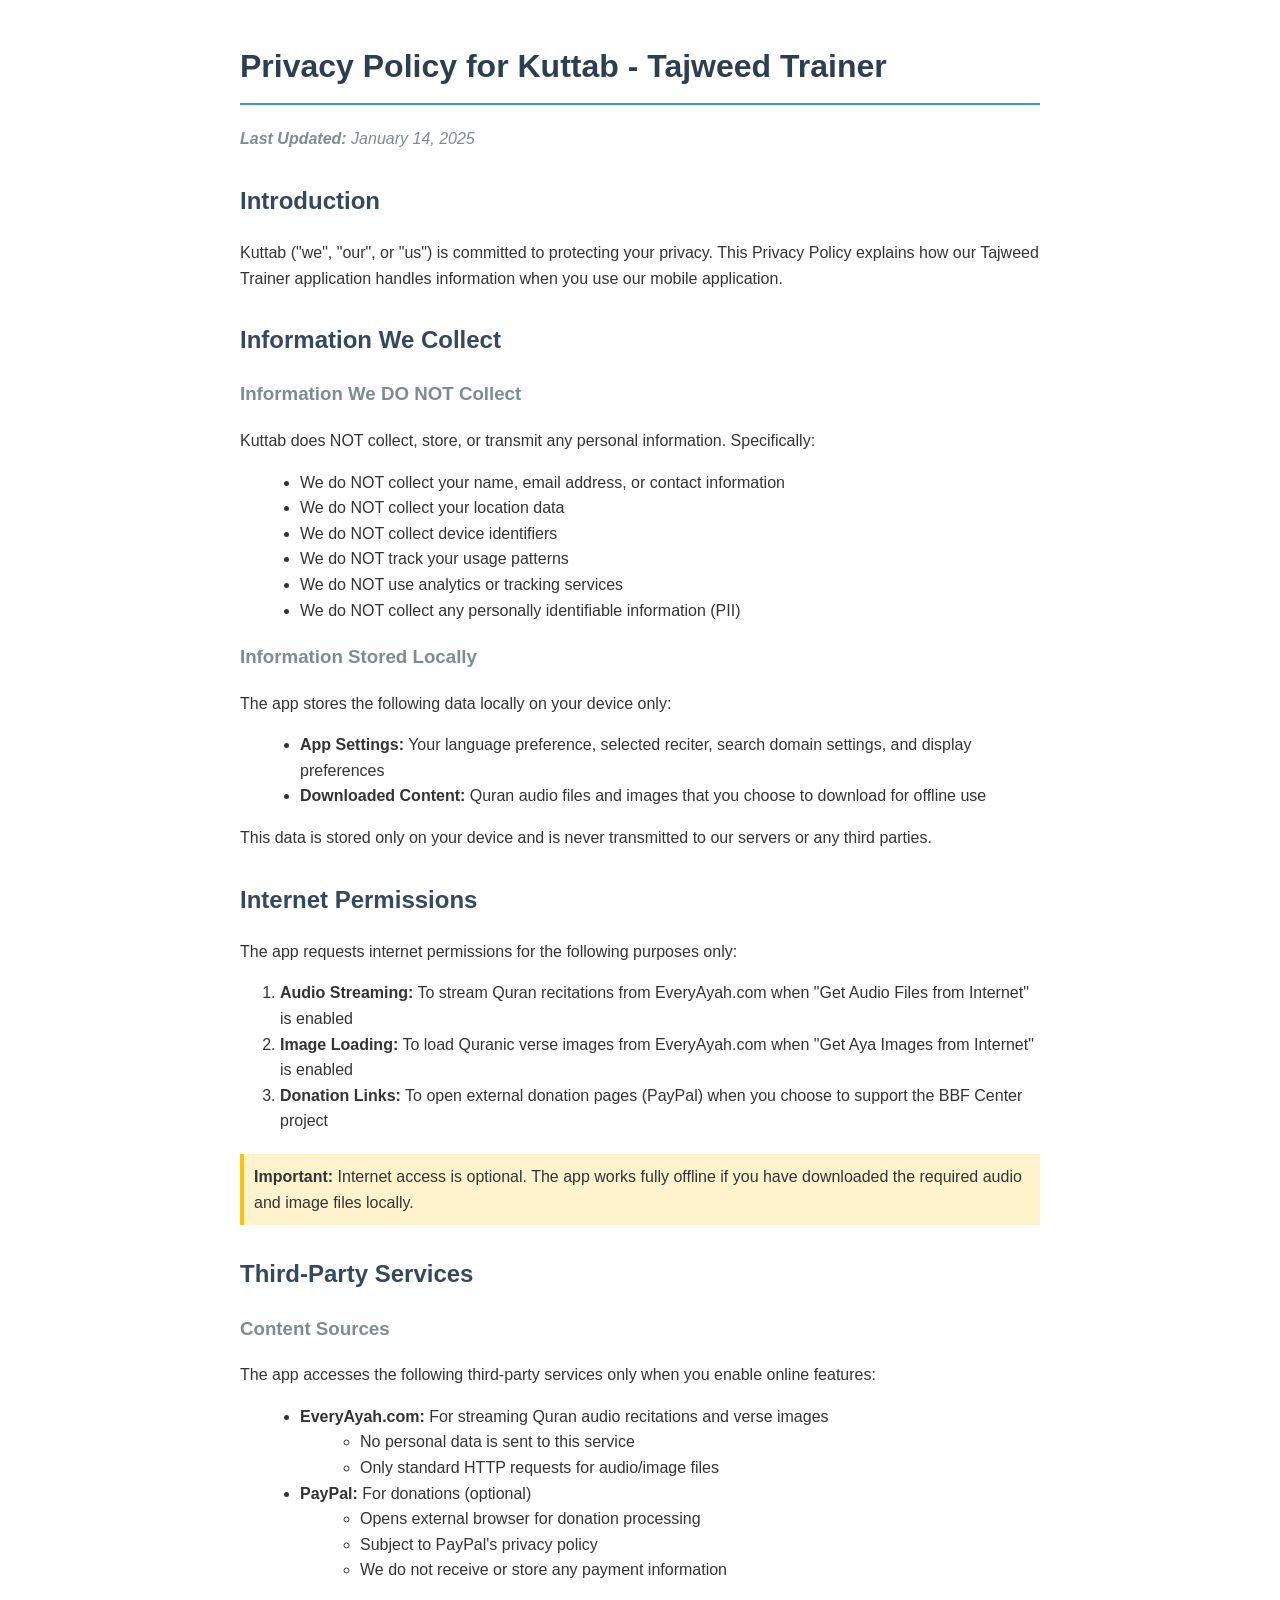
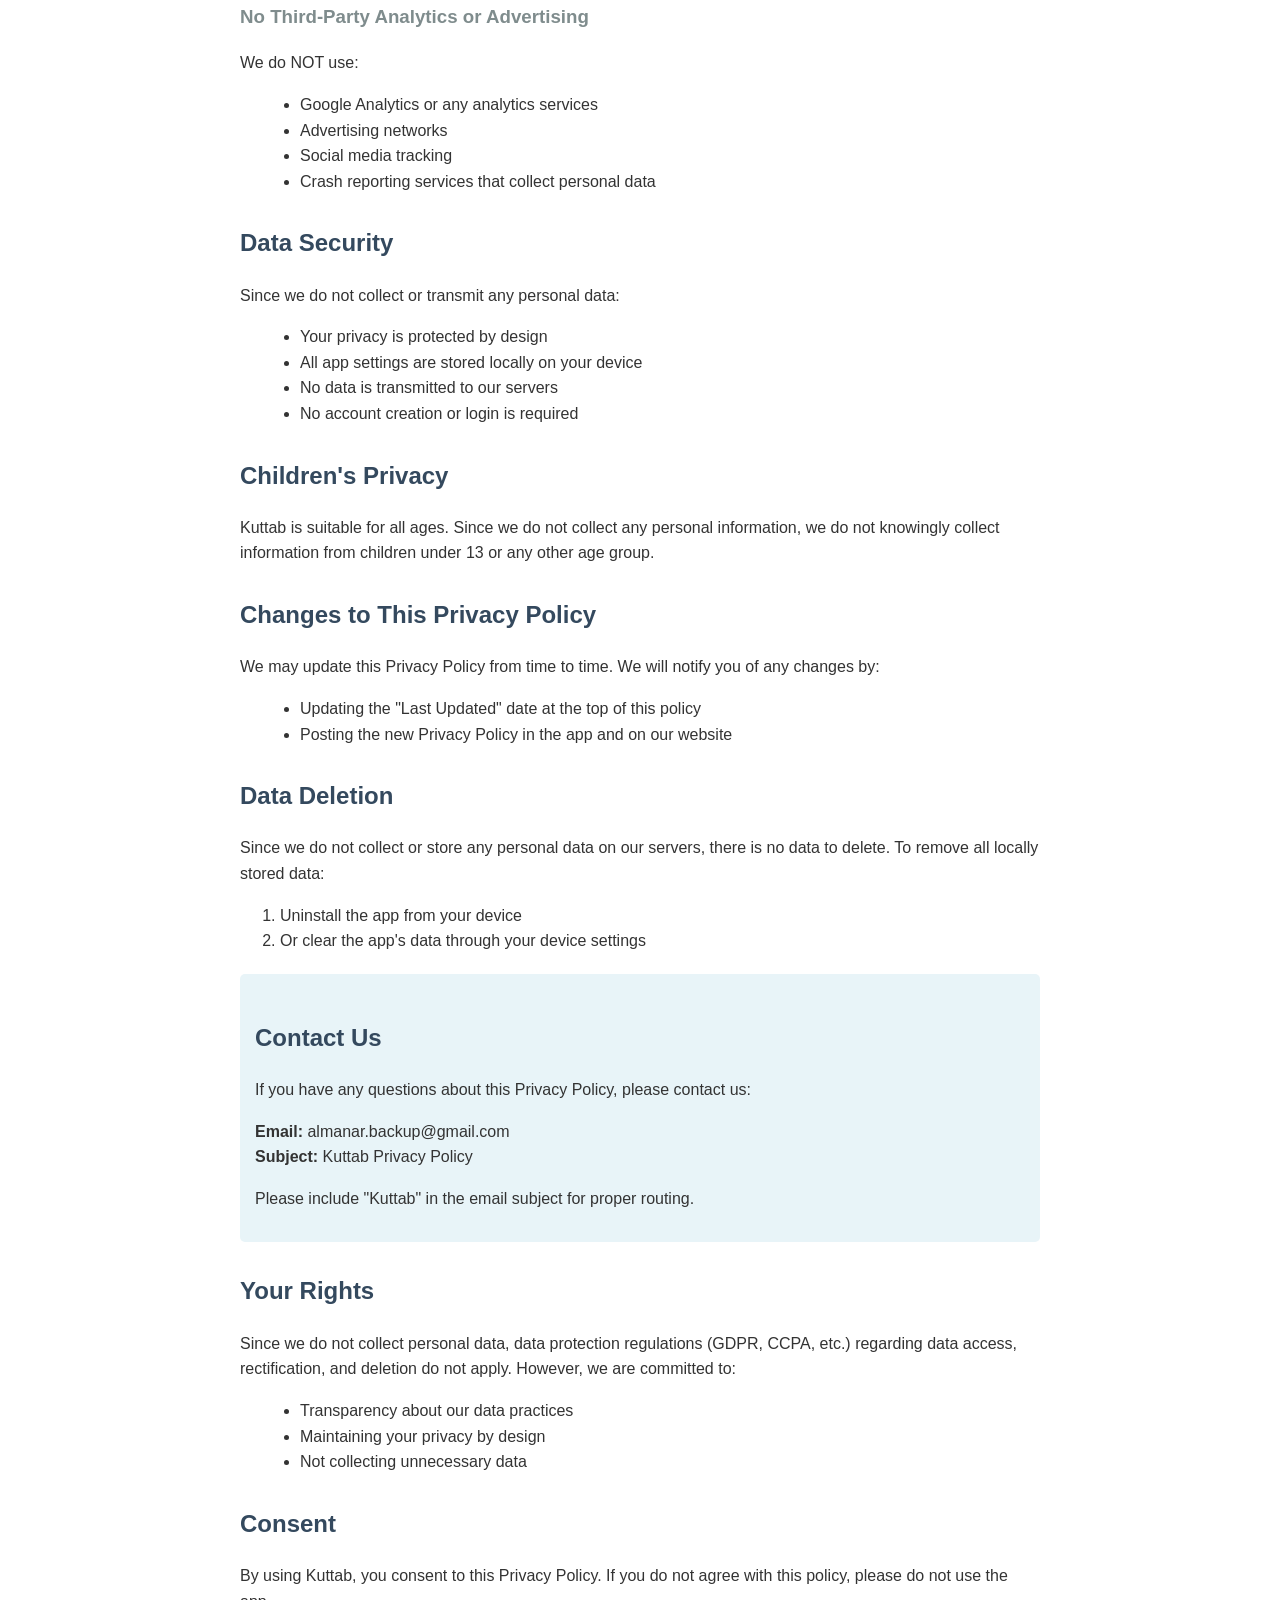
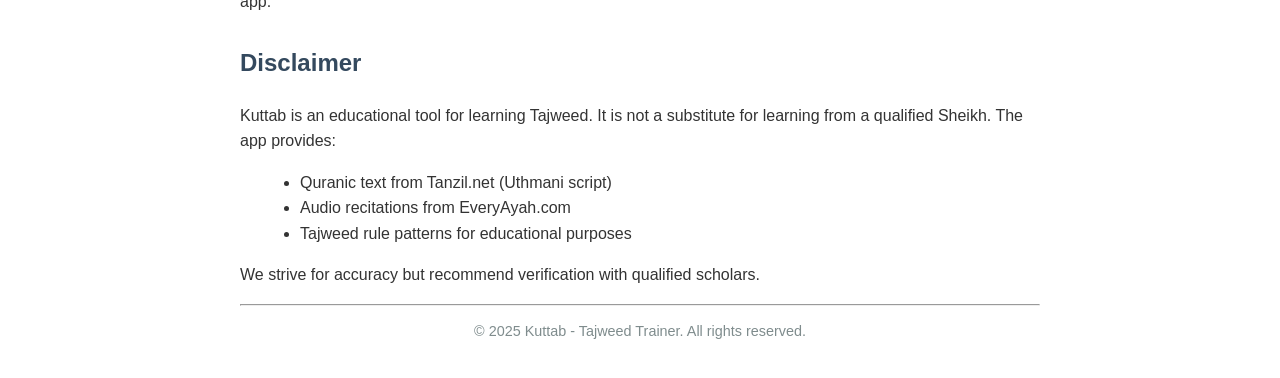
<file: Kuttab.Android/play-store-publishing/legal/privacy-policy.html>
<!DOCTYPE html>
<html lang="en">
<head>
    <meta charset="UTF-8">
    <meta name="viewport" content="width=device-width, initial-scale=1.0">
    <title>Privacy Policy - Kuttab Tajweed Trainer</title>
    <style>
        body {
            font-family: Arial, sans-serif;
            line-height: 1.6;
            max-width: 800px;
            margin: 0 auto;
            padding: 20px;
            color: #333;
        }
        h1 {
            color: #2c3e50;
            border-bottom: 2px solid #3498db;
            padding-bottom: 10px;
        }
        h2 {
            color: #34495e;
            margin-top: 30px;
        }
        h3 {
            color: #7f8c8d;
        }
        .last-updated {
            color: #7f8c8d;
            font-style: italic;
        }
        ul {
            margin-left: 20px;
        }
        .important {
            background-color: #fff3cd;
            border-left: 4px solid #ffc107;
            padding: 10px;
            margin: 20px 0;
        }
        .contact {
            background-color: #e8f4f8;
            padding: 15px;
            border-radius: 5px;
            margin: 20px 0;
        }
    </style>
</head>
<body>
    <h1>Privacy Policy for Kuttab - Tajweed Trainer</h1>
    <p class="last-updated"><strong>Last Updated:</strong> January 14, 2025</p>

    <h2>Introduction</h2>
    <p>Kuttab ("we", "our", or "us") is committed to protecting your privacy. This Privacy Policy explains how our Tajweed Trainer application handles information when you use our mobile application.</p>

    <h2>Information We Collect</h2>
    
    <h3>Information We DO NOT Collect</h3>
    <p>Kuttab does NOT collect, store, or transmit any personal information. Specifically:</p>
    <ul>
        <li>We do NOT collect your name, email address, or contact information</li>
        <li>We do NOT collect your location data</li>
        <li>We do NOT collect device identifiers</li>
        <li>We do NOT track your usage patterns</li>
        <li>We do NOT use analytics or tracking services</li>
        <li>We do NOT collect any personally identifiable information (PII)</li>
    </ul>

    <h3>Information Stored Locally</h3>
    <p>The app stores the following data locally on your device only:</p>
    <ul>
        <li><strong>App Settings:</strong> Your language preference, selected reciter, search domain settings, and display preferences</li>
        <li><strong>Downloaded Content:</strong> Quran audio files and images that you choose to download for offline use</li>
    </ul>
    <p>This data is stored only on your device and is never transmitted to our servers or any third parties.</p>

    <h2>Internet Permissions</h2>
    <p>The app requests internet permissions for the following purposes only:</p>
    <ol>
        <li><strong>Audio Streaming:</strong> To stream Quran recitations from EveryAyah.com when "Get Audio Files from Internet" is enabled</li>
        <li><strong>Image Loading:</strong> To load Quranic verse images from EveryAyah.com when "Get Aya Images from Internet" is enabled</li>
        <li><strong>Donation Links:</strong> To open external donation pages (PayPal) when you choose to support the BBF Center project</li>
    </ol>
    <div class="important">
        <strong>Important:</strong> Internet access is optional. The app works fully offline if you have downloaded the required audio and image files locally.
    </div>

    <h2>Third-Party Services</h2>
    
    <h3>Content Sources</h3>
    <p>The app accesses the following third-party services only when you enable online features:</p>
    <ul>
        <li><strong>EveryAyah.com:</strong> For streaming Quran audio recitations and verse images
            <ul>
                <li>No personal data is sent to this service</li>
                <li>Only standard HTTP requests for audio/image files</li>
            </ul>
        </li>
        <li><strong>PayPal:</strong> For donations (optional)
            <ul>
                <li>Opens external browser for donation processing</li>
                <li>Subject to PayPal's privacy policy</li>
                <li>We do not receive or store any payment information</li>
            </ul>
        </li>
    </ul>

    <h3>No Third-Party Analytics or Advertising</h3>
    <p>We do NOT use:</p>
    <ul>
        <li>Google Analytics or any analytics services</li>
        <li>Advertising networks</li>
        <li>Social media tracking</li>
        <li>Crash reporting services that collect personal data</li>
    </ul>

    <h2>Data Security</h2>
    <p>Since we do not collect or transmit any personal data:</p>
    <ul>
        <li>Your privacy is protected by design</li>
        <li>All app settings are stored locally on your device</li>
        <li>No data is transmitted to our servers</li>
        <li>No account creation or login is required</li>
    </ul>

    <h2>Children's Privacy</h2>
    <p>Kuttab is suitable for all ages. Since we do not collect any personal information, we do not knowingly collect information from children under 13 or any other age group.</p>

    <h2>Changes to This Privacy Policy</h2>
    <p>We may update this Privacy Policy from time to time. We will notify you of any changes by:</p>
    <ul>
        <li>Updating the "Last Updated" date at the top of this policy</li>
        <li>Posting the new Privacy Policy in the app and on our website</li>
    </ul>

    <h2>Data Deletion</h2>
    <p>Since we do not collect or store any personal data on our servers, there is no data to delete. To remove all locally stored data:</p>
    <ol>
        <li>Uninstall the app from your device</li>
        <li>Or clear the app's data through your device settings</li>
    </ol>

    <div class="contact">
        <h2>Contact Us</h2>
        <p>If you have any questions about this Privacy Policy, please contact us:</p>
        <p><strong>Email:</strong> almanar.backup@gmail.com<br>
        <strong>Subject:</strong> Kuttab Privacy Policy</p>
        <p>Please include "Kuttab" in the email subject for proper routing.</p>
    </div>

    <h2>Your Rights</h2>
    <p>Since we do not collect personal data, data protection regulations (GDPR, CCPA, etc.) regarding data access, rectification, and deletion do not apply. However, we are committed to:</p>
    <ul>
        <li>Transparency about our data practices</li>
        <li>Maintaining your privacy by design</li>
        <li>Not collecting unnecessary data</li>
    </ul>

    <h2>Consent</h2>
    <p>By using Kuttab, you consent to this Privacy Policy. If you do not agree with this policy, please do not use the app.</p>

    <h2>Disclaimer</h2>
    <p>Kuttab is an educational tool for learning Tajweed. It is not a substitute for learning from a qualified Sheikh. The app provides:</p>
    <ul>
        <li>Quranic text from Tanzil.net (Uthmani script)</li>
        <li>Audio recitations from EveryAyah.com</li>
        <li>Tajweed rule patterns for educational purposes</li>
    </ul>
    <p>We strive for accuracy but recommend verification with qualified scholars.</p>

    <hr>
    <p style="text-align: center; color: #7f8c8d; font-size: 0.9em;">
        © 2025 Kuttab - Tajweed Trainer. All rights reserved.
    </p>
</body>
</html>
</file>
